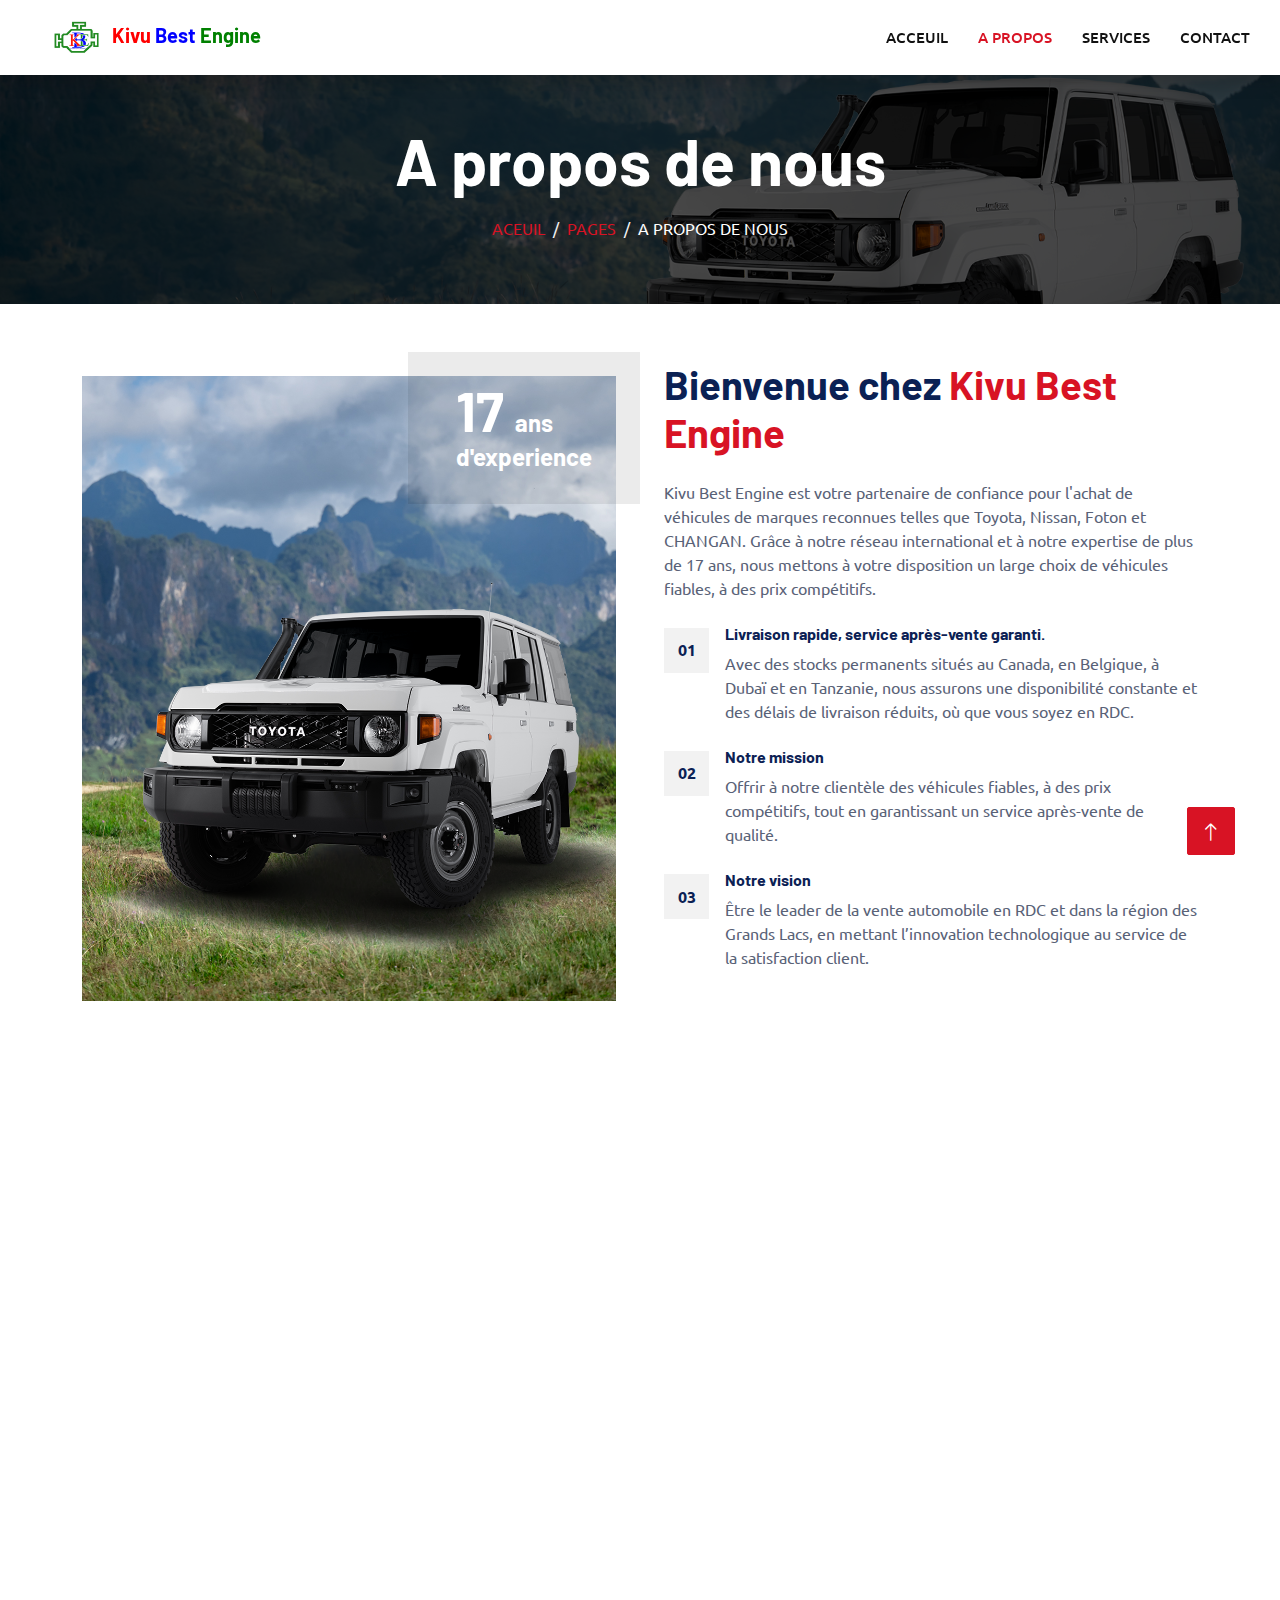
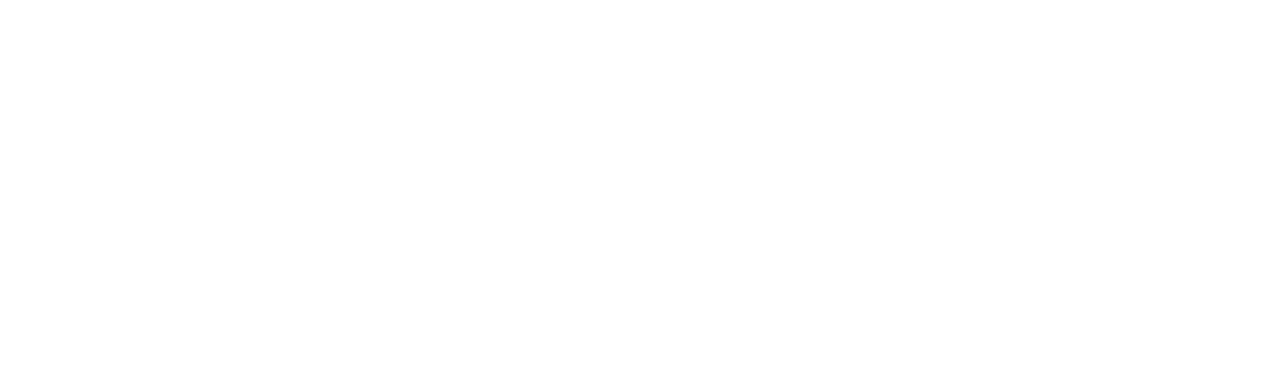
<file: about.html>
<!DOCTYPE html>
<html lang="en">

<head>
    <meta charset="utf-8">
    <title>A propos de nous</title>
    <meta content="width=device-width, initial-scale=1.0" name="viewport">
    <meta content="" name="keywords">
    <meta content="" name="description">
    <meta name="robots" content="index, follow">

    <!-- Favicon -->
    <link href="img/favicon.ico" rel="icon">

    <!-- Google Web Fonts -->
    <link rel="preconnect" href="https://fonts.googleapis.com">
    <link rel="preconnect" href="https://fonts.gstatic.com" crossorigin>
    <link href="https://fonts.googleapis.com/css2?family=Barlow:wght@600;700&family=Ubuntu:wght@400;500&display=swap"
        rel="stylesheet">

    <!-- Icon Font Stylesheet -->
    <link href="https://cdnjs.cloudflare.com/ajax/libs/font-awesome/5.10.0/css/all.min.css" rel="stylesheet">
    <link href="https://cdn.jsdelivr.net/npm/bootstrap-icons@1.4.1/font/bootstrap-icons.css" rel="stylesheet">

    <!-- Libraries Stylesheet -->
    <link href="lib/animate/animate.min.css" rel="stylesheet">
    <link href="lib/owlcarousel/assets/owl.carousel.min.css" rel="stylesheet">
    <link href="lib/tempusdominus/css/tempusdominus-bootstrap-4.min.css" rel="stylesheet" />

    <!-- Customized Bootstrap Stylesheet -->
    <link href="css/bootstrap.min.css" rel="stylesheet">

    <!-- Template Stylesheet -->
    <link href="css/style.css" rel="stylesheet">
    <link rel="icon" type="image/png" href="./img/KBE-Images/img14.png">
</head>

<body>
    <!-- Spinner Start -->
  <!--   <div id="spinner"
        class="show bg-white position-fixed translate-middle w-100 vh-100 top-50 start-50 d-flex align-items-center justify-content-center">
        <div class="spinner-border text-primary" style="width: 3rem; height: 3rem;" role="status">
            <span class="sr-only">Loading...</span>
        </div>
    </div> -->
    <!-- Spinner End -->

    <!-- Navbar Start -->
    <nav class="navbar navbar-expand-lg bg-white navbar-light shadow sticky-top p-0">
        <a href="./" class="navbar-brand d-flex align-items-center px-4 px-lg-5">
            <h5 class="m-0 text-primary" translate="no"><!-- <i class="fa fa-car me-3"></i> --> <img
                    src="./img/KBE-Images/img14.png" style="width: 60px;" alt=""> <span style="color: red;">Kivu</span>
                <span style="color:blue">Best</span>
                <span style="color: green">Engine</span>
            </h5>
        </a>
        <button type="button" class="navbar-toggler me-4" data-bs-toggle="collapse" data-bs-target="#navbarCollapse">
            <span class="navbar-toggler-icon"></span>
        </button>
        <div class="collapse navbar-collapse" id="navbarCollapse">
            <div class="navbar-nav ms-auto p-4 p-lg-0">
                <a href="./" class="nav-item nav-link">Acceuil</a>
                <a href="about.html" class="nav-item nav-link active">A propos</a>
                <a href="service.html" class="nav-item nav-link">Services</a>
                <a href="contact.html" class="nav-item nav-link">Contact</a>
            </div>
            <!--  <a href="" class="btn btn-primary py-4 px-lg-5 d-none d-lg-block">Noter<i
                    class="fa fa-arrow-right ms-3"></i></a> -->
        </div>
    </nav>
    <!-- Navbar End -->


    <!-- Page Header Start -->
    <div class="container-fluid page-header mb-5 p-0"
        style="background-image: url(img/KBE-Images/LAND-CRUISER-70-SERIES-brochure-d.webp);">
        <div class="container-fluid page-header-inner py-5">
            <div class="container text-center">
                <h1 class="display-3 text-white mb-3 animated slideInDown">A propos de nous</h1>
                <nav aria-label="breadcrumb">
                    <ol class="breadcrumb justify-content-center text-uppercase">
                        <li class="breadcrumb-item"><a href="#">Aceuil</a></li>
                        <li class="breadcrumb-item"><a href="#">Pages</a></li>
                        <li class="breadcrumb-item text-white active" aria-current="page">A propos de nous</li>
                    </ol>
                </nav>
            </div>
        </div>
    </div>
    <!-- Page Header End -->



    <!-- About Start -->
    <div class="container-xxl py-5" style="margin-top: -3em;">
        <div class="container">
            <div class="row g-5">
                <div class="col-lg-6 pt-4" style="min-height: 400px;">
                    <div class="position-relative h-100 wow fadeIn" data-wow-delay="0.1s">
                        <img class="position-absolute img-fluid w-100 h-100"
                            src="./img/KBE-Images/LAND-CRUISER-70-SERIES-brochure-12.webp" style="object-fit: cover;"
                            alt="">
                        <div class="position-absolute top-0 end-0 mt-n4 me-n4 py-4 px-5"
                            style="background: rgba(0, 0, 0, .08);">
                            <h1 class="display-4 text-white mb-0">17 <span class="fs-4">ans</span></h1>
                            <h4 class="text-white">d'experience</h4>
                        </div>
                    </div>
                </div>
                <div class="col-lg-6">
                    <h6 class="text-primary text-uppercase"></h6>
                    <h1 class="mb-4">Bienvenue chez <span class="text-primary" translate="no"> Kivu Best Engine</span>
                    </h1>
                    <p class="mb-4">Kivu Best Engine est votre partenaire de confiance pour l'achat de véhicules de
                        marques reconnues telles que Toyota, Nissan, Foton et CHANGAN. Grâce à notre réseau
                        international et à notre expertise de plus de 17 ans, nous mettons à votre disposition un large
                        choix de véhicules fiables, à des prix compétitifs.</p>
                    <div class="row g-4 mb-3 pb-3">
                        <div class="col-12 wow fadeIn" data-wow-delay="0.1s">
                            <div class="d-flex">
                                <div class="bg-light d-flex flex-shrink-0 align-items-center justify-content-center mt-1"
                                    style="width: 45px; height: 45px;">
                                    <span class="fw-bold text-secondary">01</span>
                                </div>
                                <div class="ps-3">
                                    <h6>Livraison rapide, service après-vente garanti.</h6>
                                    <span>Avec des stocks permanents situés au Canada, en Belgique, à Dubaï et en
                                        Tanzanie, nous assurons une disponibilité constante et des délais de livraison
                                        réduits, où que vous soyez en RDC.</span>
                                </div>
                            </div>
                        </div>
                        <div class="col-12 wow fadeIn" data-wow-delay="0.3s">
                            <div class="d-flex">
                                <div class="bg-light d-flex flex-shrink-0 align-items-center justify-content-center mt-1"
                                    style="width: 45px; height: 45px;">
                                    <span class="fw-bold text-secondary">02</span>
                                </div>
                                <div class="ps-3">
                                    <h6>Notre mission</h6>
                                    <span>Offrir à notre clientèle des véhicules fiables, à des prix compétitifs, tout
                                        en garantissant un service après-vente de qualité.</span>
                                </div>
                            </div>
                        </div>
                        <div class="col-12 wow fadeIn" data-wow-delay="0.5s">
                            <div class="d-flex">
                                <div class="bg-light d-flex flex-shrink-0 align-items-center justify-content-center mt-1"
                                    style="width: 45px; height: 45px;">
                                    <span class="fw-bold text-secondary">03</span>
                                </div>
                                <div class="ps-3">
                                    <h6>Notre vision</h6>
                                    <span>Être le leader de la vente automobile en RDC et dans la région des Grands
                                        Lacs, en mettant l’innovation technologique au service de la satisfaction
                                        client.</span>
                                </div>
                            </div>
                        </div>
                    </div>
                    <!--   <a href="./about.html" class="btn btn-primary py-3 px-5">Voir plus<i class="fa fa-arrow-right ms-3"></i></a> -->
                </div>
            </div>
        </div>
    </div>
    <!-- About End -->

    <!-- 
    <div class="container-fluid fact bg-dark my-5 py-5">
        <div class="container">
            <div class="row g-4">
                <div class="col-md-6 col-lg-3 text-center wow fadeIn" data-wow-delay="0.1s">
                    <i class="fa fa-check fa-2x text-white mb-3"></i>
                    <h2 class="text-white mb-2" data-toggle="counter-up">17</h2>
                    <p class="text-white mb-0">Ans d'Experience</p>
                </div>
                <div class="col-md-6 col-lg-3 text-center wow fadeIn" data-wow-delay="0.3s">
                    <i class="fa fa-users-cog fa-2x text-white mb-3"></i>
                    <h2 class="text-white mb-2" data-toggle="counter-up">150</h2>
                    <p class="text-white mb-0">Expert Techniciens</p>
                </div>
                <div class="col-md-6 col-lg-3 text-center wow fadeIn" data-wow-delay="0.5s">
                    <i class="fa fa-users fa-2x text-white mb-3"></i>
                    <h2 class="text-white mb-2" data-toggle="counter-up">8000</h2>
                    <p class="text-white mb-0">Clients Satistait</p>
                </div>
                <div class="col-md-6 col-lg-3 text-center wow fadeIn" data-wow-delay="0.7s">
                    <i class="fa fa-car fa-2x text-white mb-3"></i>
                    <h2 class="text-white mb-2" data-toggle="counter-up">50000</h2>
                    <p class="text-white mb-0">Commandes</p>
                </div>
            </div>
        </div>
    </div>
     -->


    <!-- Service Start -->
    <div class="container-xxl py-5" style="margin-top: -3em;">
        <div class="container">
            <div class="row g-4">
                <div class="col-lg-4 col-md-6 wow fadeInUp" data-wow-delay="0.1s">
                    <div class="d-flex py-5 px-4">
                        <i class="fa fa-certificate fa-3x text-primary flex-shrink-0"></i>
                        <div class="ps-4">
                            <h5 class="mb-3">Livraison rapide et garantie</h5>
                            <p>Nos processus logistiques optimisés nous permettent d’assurer des livraisons rapides,
                                sécurisées et garanties.</p>
                            <!-- <a class="text-secondary border-bottom" href="">Read More</a> -->
                        </div>
                    </div>
                </div>
                <div class="col-lg-4 col-md-6 wow fadeInUp" data-wow-delay="0.3s">
                    <div class="d-flex bg-light py-5 px-4">
                        <i class="fa fa-tools fa-3x text-primary flex-shrink-0"></i>
                        <div class="ps-4">
                            <h5 class="mb-3">Service après-vente professionnel</h5>
                            <p>Nous vous accompagnons même après l’achat : suivi, maintenance, conseils techniques et
                                disponibilité des pièces de rechange.</p>
                            <!-- <a class="text-secondary border-bottom" href="">Read More</a> -->
                        </div>
                    </div>
                </div>
                <div class="col-lg-4 col-md-6 wow fadeInUp" data-wow-delay="0.5s">
                    <div class="d-flex py-5 px-4">
                        <i class="fa fa-users-cog fa-3x text-primary flex-shrink-0"></i>
                        <div class="ps-4">
                            <h5 class="mb-3">Accompagnement des partenaires institutionnels</h5>
                            <p>Nous collaborons étroitement avec des :
                                Banques, ONG, Hôpitaux, Structures ecclésiastiques, Entreprises privées
                            </p>
                            <!-- <a class="text-secondary border-bottom" href="">Read More</a> -->
                        </div>
                    </div>
                </div>
            </div>
        </div>
    </div>
    <!-- Service End -->


    <!-- Footer Start -->
    <div class="container-fluid bg-dark text-light footer pt-5 mt-5 wow fadeIn" data-wow-delay="0.1s">
        <div class="container py-5">
            <div class="row g-5">
                <div class="col-lg-3 col-md-6">
                    <h4 class="text-light mb-4">Addresse</h4>
                    <p class="mb-2"><i class="fa fa-map-marker-alt me-3"></i>86 Kibombo, Ndendere Ibanda, Bukavu, Rep.
                        Dem. du Congo</p>
                    <p class="mb-2"><i class="fa fa-phone-alt me-2"></i>+243 997 781 968</p>
                    <p class="mb-2"><i class="fa fa-envelope me-2"></i>contact@kivubestengine.com</p>
                    <div class="d-flex pt-2">
                        <a class="btn btn-outline-light btn-social" href=""><i class="fab fa-twitter"></i></a>
                        <a class="btn btn-outline-light btn-social" href=""><i class="fab fa-facebook-f"></i></a>
                        <a class="btn btn-outline-light btn-social" href=""><i class="fab fa-youtube"></i></a>
                        <a class="btn btn-outline-light btn-social" href=""><i class="fab fa-linkedin-in"></i></a>
                    </div>
                </div>
                <div class="col-lg-3 col-md-6">
                    <h4 class="text-light mb-4">Opening Hours</h4>
                    <h6 class="text-light">Lundi - Vendredi:</h6>
                    <p class="mb-4">08.00 - 16.00</p>
                </div>
                <div class="col-lg-3 col-md-6">
                    <h4 class="text-light mb-4">Services</h4>
                    <a class="btn btn-link" href="">Vente Toyota</a>
                    <a class="btn btn-link" href="">Vente Changan</a>
                    <a class="btn btn-link" href="">Vente Foton</a>
                    <a class="btn btn-link" href="">Vente Nissan</a>
                </div>
                <div class="col-lg-3 col-md-6">
                    <h4 class="text-light mb-4">Newsletter</h4>
                    <p>Abonnez-vous à notre newsletter pour recevoir nos dernières actualités et offres exclusives.</p>
                    <div class="position-relative mx-auto" style="max-width: 400px;">
                        <input class="form-control border-0 w-100 py-3 ps-4 pe-5" type="text" placeholder="Votre email">
                        <button type="button"
                            class="btn btn-primary py-2 position-absolute top-0 end-0 mt-2 me-2">S'Inscrire</button>
                    </div>
                </div>
            </div>
        </div>
        <div class="container" style="margin-top: -2em;">
            <div class="copyright">
                <div class="row">
                    <div class="col-md-6 text-center text-md-start mb-3 mb-md-0" itemscope
                        itemtype="https://schema.org/Organization">
                        &copy; <a class="border-bottom" href="./" itemprop="name" translate="no">Kivu Best Engine </a>,
                        Tout droit reservé.
                        <br>
                        Propulsé par
                        <a class="border-bottom" href="https://www.amtech-co.com" target="_blank" rel="sponsored"
                            itemprop="url">
                            <span itemprop="name" translate="no">Amtech Technology</span> (<span
                                itemprop="alternateName">Amtech-co
                                LLC</span>)
                        </a>

                        <!-- Hidden metadata -->
                        <meta itemprop="logo" content="https://www.amtech-co.com/profile/amtech-technology-logo.png">
                        <meta itemprop="foundingDate" content="2021">
                        <meta itemprop="addressLocality" content="Goma">
                        <meta itemprop="addressCountry" content="CD">
                        <meta itemprop="founder" content="Audrey Mirindi">
                    </div>
                    <div class="col-md-6 text-center text-md-end">
                        <div class="footer-menu">
                            <a href="">Acceuil</a>
                            <a href="">Cookies</a>
                            <a href="">Contacts</a>
                            <a href="">FQAs</a>
                        </div>
                    </div>
                </div>
            </div>
        </div>

        <!-- Custom dropdown -->
        <select id="custom-language-selector"
            style="outline: none;border:none;padding:0.3em;display:flex;justify-content:center;margin:auto;">
            <option value="">Select Language</option>
            <option value="en" translate="no">English</option>
            <option value="fr" translate="no">Français</option>
            <option value="es" translate="no">Español</option>
        </select><br>

        <!-- Hidden Google Translate container -->
        <div id="google_translate_element" style="display:none;"></div>

        <script type="text/javascript">
            // Hide page initially
            document.documentElement.style.visibility = 'hidden';

            // Initialize Google Translate
            function googleTranslateElementInit() {
                new google.translate.TranslateElement({ pageLanguage: 'fr' }, 'google_translate_element');
            }

            // Save language preference
            function saveLanguage(lang) {
                localStorage.setItem('preferredLanguage', lang);
            }

            // Apply chosen language
            function translateLanguage(lang) {
                const select = document.querySelector("select.goog-te-combo");
                if (select) {
                    select.value = lang;
                    select.dispatchEvent(new Event("change"));
                    saveLanguage(lang);
                }
            }

            // Wait for translation to complete
            function waitForTranslation(lang) {
                const interval = setInterval(() => {
                    const select = document.querySelector("select.goog-te-combo");
                    if (select && select.value === lang) {
                        clearInterval(interval);
                        document.documentElement.style.visibility = 'visible'; // Show page
                    }
                }, 100);
            }

            // Custom dropdown event
            document.getElementById("custom-language-selector").addEventListener("change", function () {
                const lang = this.value;
                if (lang) translateLanguage(lang);
            });

            // Apply saved language on load
            document.addEventListener("DOMContentLoaded", () => {
                const savedLang = localStorage.getItem('preferredLanguage');
                if (savedLang) {
                    const tryTranslate = () => {
                        translateLanguage(savedLang);
                        document.getElementById("custom-language-selector").value = savedLang;
                        waitForTranslation(savedLang);
                    };

                    // Retry in case Google Translate combo is not yet loaded
                    let retries = 0;
                    const retryInterval = setInterval(() => {
                        const combo = document.querySelector("select.goog-te-combo");
                        if (combo || retries > 20) {
                            clearInterval(retryInterval);
                            tryTranslate();
                        }
                        retries++;
                    }, 200);
                } else {
                    document.documentElement.style.visibility = 'visible';
                }

                // Observe DOM for Google Translate banners and remove them
                const observer = new MutationObserver((mutations) => {
                    mutations.forEach((mutation) => {
                        mutation.addedNodes.forEach((node) => {
                            if (node.id === 'goog-gt-tt' || node.className === 'skiptranslate') {
                                node.style.display = 'none';
                            }
                            if (node.tagName === 'IFRAME' && node.src.includes('translate.google.com')) {
                                node.remove();
                            }
                        });
                    });
                });

                observer.observe(document.body, { childList: true, subtree: true });
            });

            // Async load Google Translate script
            (function () {
                const gtScript = document.createElement('script');
                gtScript.src = "//translate.google.com/translate_a/element.js?cb=googleTranslateElementInit";
                gtScript.async = true;
                document.head.appendChild(gtScript);
            })();
        </script>

        <style>
            /* Safety CSS to hide leftover elements */
            .skiptranslate,
            #goog-gt-tt,
            iframe.goog-te-banner-frame {
                display: none !important;
            }

            body {
                top: 0px !important;
            }
        </style>



    </div>
    <!-- Footer End -->

    <!-- Back to Top -->
    <a href="#" class="btn btn-lg btn-primary btn-lg-square back-to-top"><i class="bi bi-arrow-up"></i></a>


    <!-- JavaScript Libraries -->
    <script src="https://code.jquery.com/jquery-3.4.1.min.js"></script>
    <script src="https://cdn.jsdelivr.net/npm/bootstrap@5.0.0/dist/js/bootstrap.bundle.min.js"></script>
    <script src="lib/wow/wow.min.js"></script>
    <script src="lib/easing/easing.min.js"></script>
    <script src="lib/waypoints/waypoints.min.js"></script>
    <script src="lib/counterup/counterup.min.js"></script>
    <script src="lib/owlcarousel/owl.carousel.min.js"></script>
    <script src="lib/tempusdominus/js/moment.min.js"></script>
    <script src="lib/tempusdominus/js/moment-timezone.min.js"></script>
    <script src="lib/tempusdominus/js/tempusdominus-bootstrap-4.min.js"></script>

    <!-- Template Javascript -->
    <script src="js/main.js"></script>
</body>

</html>
</file>
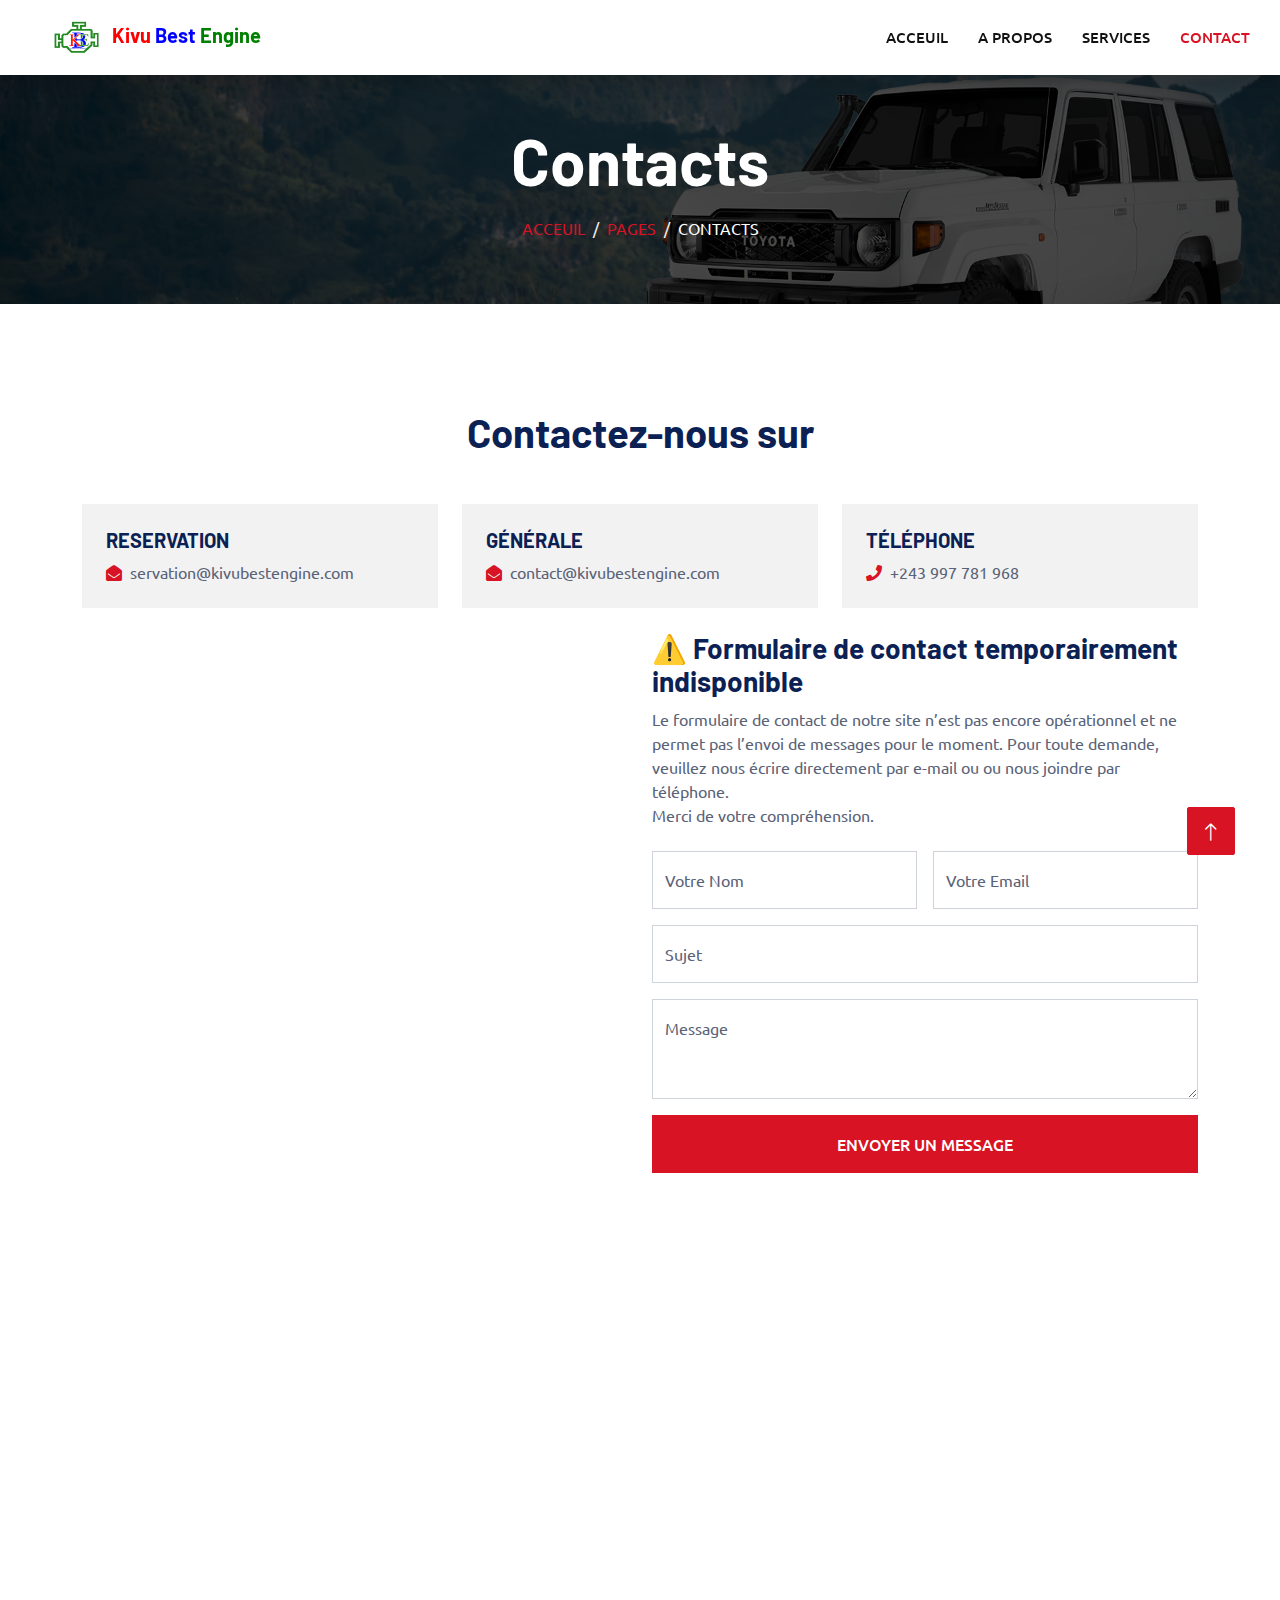
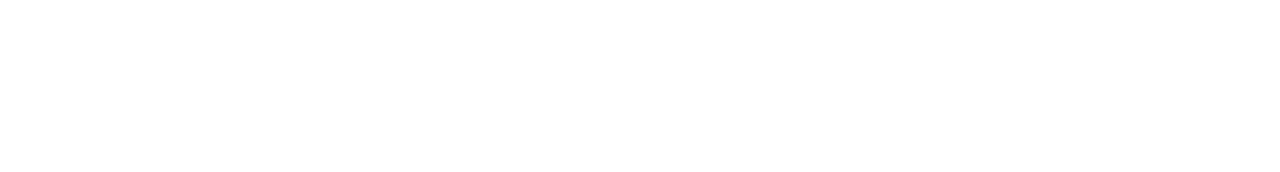
<file: contact.html>
<!DOCTYPE html>
<html lang="en">

<head>
    <meta charset="utf-8">
    <title>Contacts</title>
    <meta content="width=device-width, initial-scale=1.0" name="viewport">
    <meta content="" name="keywords">
    <meta content="" name="description">
    <meta name="robots" content="index, follow">

    <!-- Favicon -->
    <link href="img/favicon.ico" rel="icon">

    <!-- Google Web Fonts -->
    <link rel="preconnect" href="https://fonts.googleapis.com">
    <link rel="preconnect" href="https://fonts.gstatic.com" crossorigin>
    <link href="https://fonts.googleapis.com/css2?family=Barlow:wght@600;700&family=Ubuntu:wght@400;500&display=swap"
        rel="stylesheet">

    <!-- Icon Font Stylesheet -->
    <link href="https://cdnjs.cloudflare.com/ajax/libs/font-awesome/5.10.0/css/all.min.css" rel="stylesheet">
    <link href="https://cdn.jsdelivr.net/npm/bootstrap-icons@1.4.1/font/bootstrap-icons.css" rel="stylesheet">

    <!-- Libraries Stylesheet -->
    <link href="lib/animate/animate.min.css" rel="stylesheet">
    <link href="lib/owlcarousel/assets/owl.carousel.min.css" rel="stylesheet">
    <link href="lib/tempusdominus/css/tempusdominus-bootstrap-4.min.css" rel="stylesheet" />

    <!-- Customized Bootstrap Stylesheet -->
    <link href="css/bootstrap.min.css" rel="stylesheet">

    <!-- Template Stylesheet -->
    <link href="css/style.css" rel="stylesheet">
    <link rel="icon" type="image/png" href="./img/KBE-Images/img14.png">
</head>

<body>
    <!-- Spinner Start -->
    <!-- <div id="spinner"
        class="show bg-white position-fixed translate-middle w-100 vh-100 top-50 start-50 d-flex align-items-center justify-content-center">
        <div class="spinner-border text-primary" style="width: 3rem; height: 3rem;" role="status">
            <span class="sr-only">Loading...</span>
        </div>
    </div> -->
    <!-- Spinner End -->



    <!-- Navbar Start -->
    <nav class="navbar navbar-expand-lg bg-white navbar-light shadow sticky-top p-0">
        <a href="./" class="navbar-brand d-flex align-items-center px-4 px-lg-5">
            <h5 class="m-0 text-primary"><!-- <i class="fa fa-car me-3"></i> --> <img src="./img/KBE-Images/img14.png"
                    style="width: 60px;" alt=""> <span style="color: red;">Kivu</span> <span
                    style="color:blue">Best</span>
                <span style="color: green">Engine</span>
            </h5>
        </a>
        <button type="button" class="navbar-toggler me-4" data-bs-toggle="collapse" data-bs-target="#navbarCollapse">
            <span class="navbar-toggler-icon"></span>
        </button>
        <div class="collapse navbar-collapse" id="navbarCollapse">
            <div class="navbar-nav ms-auto p-4 p-lg-0">
                <a href="./" class="nav-item nav-link">Acceuil</a>
                <a href="about.html" class="nav-item nav-link">A propos</a>
                <a href="service.html" class="nav-item nav-link">Services</a>
                <a href="contact.html" class="nav-item nav-link active">Contact</a>
            </div>
            <!--   <a href="" class="btn btn-primary py-4 px-lg-5 d-none d-lg-block">Noter<i
                    class="fa fa-arrow-right ms-3"></i></a> -->
        </div>
    </nav>
    <!-- Navbar End -->


    <!-- Page Header Start -->
    <div class="container-fluid page-header mb-5 p-0"
        style="background-image: url(img/KBE-Images/LAND-CRUISER-70-SERIES-brochure-d.webp);">
        <div class="container-fluid page-header-inner py-5">
            <div class="container text-center">
                <h1 class="display-3 text-white mb-3 animated slideInDown">Contacts</h1>
                <nav aria-label="breadcrumb">
                    <ol class="breadcrumb justify-content-center text-uppercase">
                        <li class="breadcrumb-item"><a href="#">Acceuil</a></li>
                        <li class="breadcrumb-item"><a href="#">Pages</a></li>
                        <li class="breadcrumb-item text-white active" aria-current="page">Contacts</li>
                    </ol>
                </nav>
            </div>
        </div>
    </div>
    <!-- Page Header End -->


    <!-- Contact Start -->
    <div class="container-xxl py-5">
        <div class="container">
            <div class="text-center wow fadeInUp" data-wow-delay="0.1s">
                <h6 class="text-primary text-uppercase"></h6>
                <h1 class="mb-5">Contactez-nous sur</h1>
            </div>
            <div class="row g-4">
                <div class="col-12">
                    <div class="row gy-4">
                        <div class="col-md-4">
                            <div class="bg-light d-flex flex-column justify-content-center p-4">
                                <h5 class="text-uppercase">Reservation</h5>
                                <p class="m-0"><i
                                        class="fa fa-envelope-open text-primary me-2"></i>servation@kivubestengine.com
                                </p>
                            </div>
                        </div>
                        <div class="col-md-4">
                            <div class="bg-light d-flex flex-column justify-content-center p-4">
                                <h5 class="text-uppercase">Générale</h5>
                                <p class="m-0"><i
                                        class="fa fa-envelope-open text-primary me-2"></i>contact@kivubestengine.com</p>
                            </div>
                        </div>
                        <div class="col-md-4">
                            <div class="bg-light d-flex flex-column justify-content-center p-4">
                                <h5 class="text-uppercase">Téléphone</h5>
                                <p class="m-0"><i class="fa fa-phone text-primary me-2"></i>+243 997 781 968</p>
                            </div>
                        </div>
                    </div>
                </div>
                <div class="col-md-6 wow fadeIn" data-wow-delay="0.1s">
                    <iframe class="position-relative rounded w-100 h-100"
                        src="https://www.google.com/maps/embed?pb=!1m18!1m12!1m3!1d63772.26889699382!2d28.8244919!3d-2.5038208!2m3!1f0!2f0!3f0!3m2!1i1024!2i768!4f13.1!3m3!1m2!1s0x19dd09c8e65f0c3d%3A0x1b9b2281d1d67a5e!2sBukavu%2C%20Democratic%20Republic%20of%20the%20Congo!5e0!3m2!1sen!2sbd!4v1699999999999!5m2!1sen!2sbd"
                        frameborder="0" style="min-height: 350px; border:0;" allowfullscreen="" aria-hidden="false"
                        tabindex="0">
                    </iframe>
                </div>
                <div class="col-md-6">
                    <div class="wow fadeInUp" data-wow-delay="0.2s">
                        <h3>⚠️ Formulaire de contact temporairement indisponible</h3>
                        <p class="mb-4">Le formulaire de contact de notre site n’est pas encore opérationnel et ne
                            permet pas l’envoi de messages pour le moment.
                            Pour toute demande, veuillez nous écrire directement par e-mail ou ou nous joindre par
                            téléphone. <br>
                            Merci de votre compréhension.
                        </p>
                        <form>
                            <div class="row g-3">
                                <div class="col-md-6">
                                    <div class="form-floating">
                                        <input type="text" class="form-control" id="name" placeholder="Votre Nom">
                                        <label for="name">Votre Nom</label>
                                    </div>
                                </div>
                                <div class="col-md-6">
                                    <div class="form-floating">
                                        <input type="email" class="form-control" id="email" placeholder="Votre Email">
                                        <label for="email">Votre Email</label>
                                    </div>
                                </div>
                                <div class="col-12">
                                    <div class="form-floating">
                                        <input type="text" class="form-control" id="subject" placeholder="Sujet">
                                        <label for="subject">Sujet</label>
                                    </div>
                                </div>
                                <div class="col-12">
                                    <div class="form-floating">
                                        <textarea class="form-control" placeholder="Laissez un message ici" id="message"
                                            style="height: 100px"></textarea>
                                        <label for="message">Message</label>
                                    </div>
                                </div>
                                <div class="col-12">
                                    <button class="btn btn-primary w-100 py-3" type="submit">Envoyer un Message</button>
                                </div>
                            </div>
                        </form>
                    </div>
                </div>
            </div>
        </div>
    </div>
    <!-- Contact End -->


    <!-- Footer Start -->
    <div class="container-fluid bg-dark text-light footer pt-5 mt-5 wow fadeIn" data-wow-delay="0.1s">
        <div class="container py-5">
            <div class="row g-5">
                <div class="col-lg-3 col-md-6">
                    <h4 class="text-light mb-4">Addresse</h4>
                    <p class="mb-2"><i class="fa fa-map-marker-alt me-3"></i>86 Kibombo, Ndendere Ibanda, Bukavu, Rep.
                        Dem. du Congo</p>
                    <p class="mb-2"><i class="fa fa-phone-alt me-2"></i>+243 997 781 968</p>
                    <p class="mb-2"><i class="fa fa-envelope me-2"></i>contact@kivubestengine.com</p>
                    <div class="d-flex pt-2">
                        <a class="btn btn-outline-light btn-social" href=""><i class="fab fa-twitter"></i></a>
                        <a class="btn btn-outline-light btn-social" href=""><i class="fab fa-facebook-f"></i></a>
                        <a class="btn btn-outline-light btn-social" href=""><i class="fab fa-youtube"></i></a>
                        <a class="btn btn-outline-light btn-social" href=""><i class="fab fa-linkedin-in"></i></a>
                    </div>
                </div>
                <div class="col-lg-3 col-md-6">
                    <h4 class="text-light mb-4">Opening Hours</h4>
                    <h6 class="text-light">Lundi - Vendredi:</h6>
                    <p class="mb-4">08.00 - 16.00</p>
                </div>
                <div class="col-lg-3 col-md-6">
                    <h4 class="text-light mb-4">Services</h4>
                    <a class="btn btn-link" href="">Vente Toyota</a>
                    <a class="btn btn-link" href="">Vente Changan</a>
                    <a class="btn btn-link" href="">Vente Foton</a>
                    <a class="btn btn-link" href="">Vente Nissan</a>
                </div>
                <div class="col-lg-3 col-md-6">
                    <h4 class="text-light mb-4">Newsletter</h4>
                    <p>Abonnez-vous à notre newsletter pour recevoir nos dernières actualités et offres exclusives.</p>
                    <div class="position-relative mx-auto" style="max-width: 400px;">
                        <input class="form-control border-0 w-100 py-3 ps-4 pe-5" type="text" placeholder="Votre email">
                        <button type="button"
                            class="btn btn-primary py-2 position-absolute top-0 end-0 mt-2 me-2">S'Inscrire</button>
                    </div>
                </div>
            </div>
        </div>
        <div class="container" style="margin-top: -2em;">
            <div class="copyright">
                <div class="row">
                    <div class="col-md-6 text-center text-md-start mb-3 mb-md-0" itemscope
                        itemtype="https://schema.org/Organization">
                        &copy; <a class="border-bottom" href="./" itemprop="name" translate="no">Kivu Best Engine </a>,
                        Tout droit reservé.
                        <br>
                        Propulsé par
                        <a class="border-bottom" href="https://www.amtech-co.com" target="_blank" rel="sponsored"
                            itemprop="url">
                            <span itemprop="name" translate="no">Amtech Technology</span> (<span
                                itemprop="alternateName">Amtech-co
                                LLC</span>)
                        </a>

                        <!-- Hidden metadata -->
                        <meta itemprop="logo" content="https://www.amtech-co.com/profile/amtech-technology-logo.png">
                        <meta itemprop="foundingDate" content="2021">
                        <meta itemprop="addressLocality" content="Goma">
                        <meta itemprop="addressCountry" content="CD">
                        <meta itemprop="founder" content="Audrey Mirindi">
                    </div>
                    <div class="col-md-6 text-center text-md-end">
                        <div class="footer-menu">
                            <a href="">Acceuil</a>
                            <a href="">Cookies</a>
                            <a href="">Contacts</a>
                            <a href="">FQAs</a>
                        </div>
                    </div>
                </div>
            </div>
        </div>

        <!-- Custom dropdown -->
        <select id="custom-language-selector"
            style="outline: none;border:none;padding:0.3em;display:flex;justify-content:center;margin:auto;">
            <option value="">Select Language</option>
            <option value="en" translate="no">English</option>
            <option value="fr" translate="no">Français</option>
            <option value="es" translate="no">Español</option>
        </select><br>

        <!-- Hidden Google Translate container -->
        <div id="google_translate_element" style="display:none;"></div>

        <script type="text/javascript">
            // Hide page initially
            document.documentElement.style.visibility = 'hidden';

            // Initialize Google Translate
            function googleTranslateElementInit() {
                new google.translate.TranslateElement({ pageLanguage: 'fr' }, 'google_translate_element');
            }

            // Save language preference
            function saveLanguage(lang) {
                localStorage.setItem('preferredLanguage', lang);
            }

            // Apply chosen language
            function translateLanguage(lang) {
                const select = document.querySelector("select.goog-te-combo");
                if (select) {
                    select.value = lang;
                    select.dispatchEvent(new Event("change"));
                    saveLanguage(lang);
                }
            }

            // Wait for translation to complete
            function waitForTranslation(lang) {
                const interval = setInterval(() => {
                    const select = document.querySelector("select.goog-te-combo");
                    if (select && select.value === lang) {
                        clearInterval(interval);
                        document.documentElement.style.visibility = 'visible'; // Show page
                    }
                }, 100);
            }

            // Custom dropdown event
            document.getElementById("custom-language-selector").addEventListener("change", function () {
                const lang = this.value;
                if (lang) translateLanguage(lang);
            });

            // Apply saved language on load
            document.addEventListener("DOMContentLoaded", () => {
                const savedLang = localStorage.getItem('preferredLanguage');
                if (savedLang) {
                    const tryTranslate = () => {
                        translateLanguage(savedLang);
                        document.getElementById("custom-language-selector").value = savedLang;
                        waitForTranslation(savedLang);
                    };

                    // Retry in case Google Translate combo is not yet loaded
                    let retries = 0;
                    const retryInterval = setInterval(() => {
                        const combo = document.querySelector("select.goog-te-combo");
                        if (combo || retries > 20) {
                            clearInterval(retryInterval);
                            tryTranslate();
                        }
                        retries++;
                    }, 200);
                } else {
                    document.documentElement.style.visibility = 'visible';
                }

                // Observe DOM for Google Translate banners and remove them
                const observer = new MutationObserver((mutations) => {
                    mutations.forEach((mutation) => {
                        mutation.addedNodes.forEach((node) => {
                            if (node.id === 'goog-gt-tt' || node.className === 'skiptranslate') {
                                node.style.display = 'none';
                            }
                            if (node.tagName === 'IFRAME' && node.src.includes('translate.google.com')) {
                                node.remove();
                            }
                        });
                    });
                });

                observer.observe(document.body, { childList: true, subtree: true });
            });

            // Async load Google Translate script
            (function () {
                const gtScript = document.createElement('script');
                gtScript.src = "//translate.google.com/translate_a/element.js?cb=googleTranslateElementInit";
                gtScript.async = true;
                document.head.appendChild(gtScript);
            })();
        </script>

        <style>
            /* Safety CSS to hide leftover elements */
            .skiptranslate,
            #goog-gt-tt,
            iframe.goog-te-banner-frame {
                display: none !important;
            }

            body {
                top: 0px !important;
            }
        </style>



    </div>
    <!-- Footer End -->


    <!-- Back to Top -->
    <a href="#" class="btn btn-lg btn-primary btn-lg-square back-to-top"><i class="bi bi-arrow-up"></i></a>


    <!-- JavaScript Libraries -->
    <script src="https://code.jquery.com/jquery-3.4.1.min.js"></script>
    <script src="https://cdn.jsdelivr.net/npm/bootstrap@5.0.0/dist/js/bootstrap.bundle.min.js"></script>
    <script src="lib/wow/wow.min.js"></script>
    <script src="lib/easing/easing.min.js"></script>
    <script src="lib/waypoints/waypoints.min.js"></script>
    <script src="lib/counterup/counterup.min.js"></script>
    <script src="lib/owlcarousel/owl.carousel.min.js"></script>
    <script src="lib/tempusdominus/js/moment.min.js"></script>
    <script src="lib/tempusdominus/js/moment-timezone.min.js"></script>
    <script src="lib/tempusdominus/js/tempusdominus-bootstrap-4.min.js"></script>

    <!-- Template Javascript -->
    <script src="js/main.js"></script>
</body>

</html>
</file>
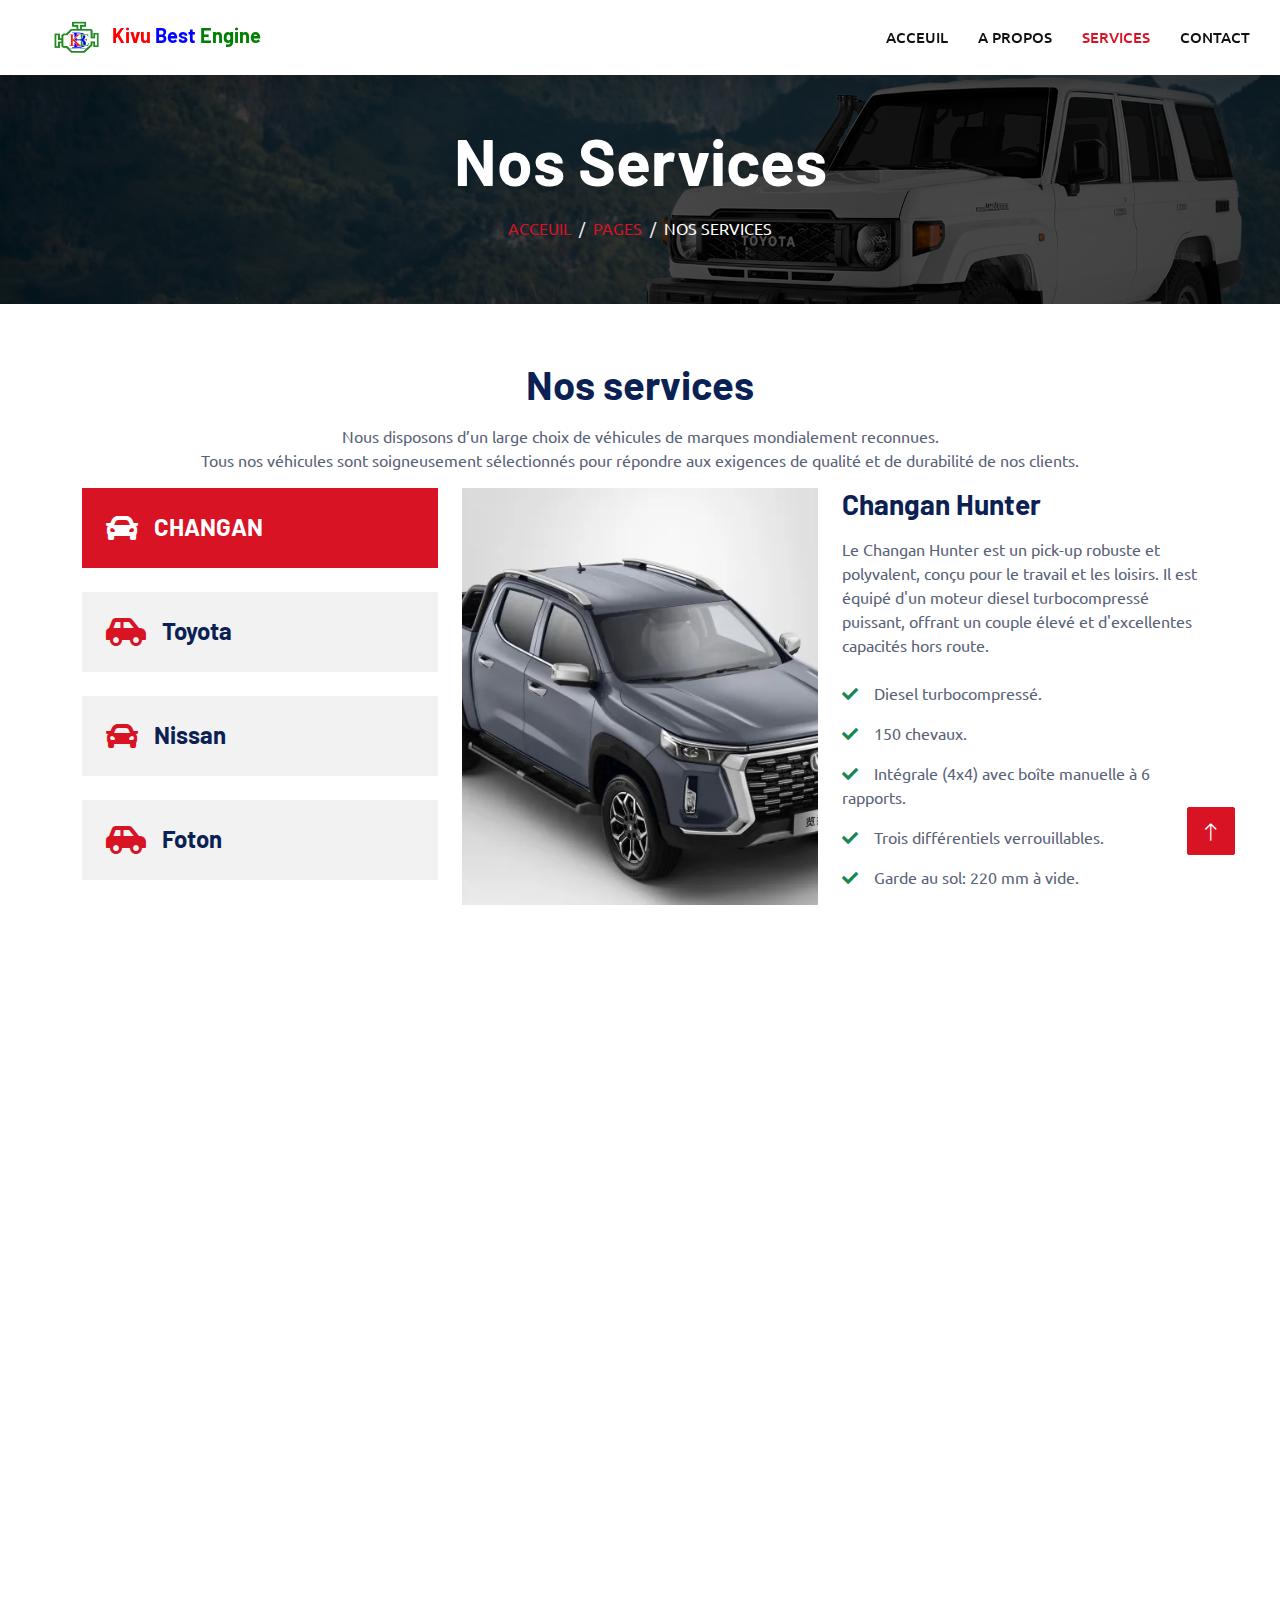
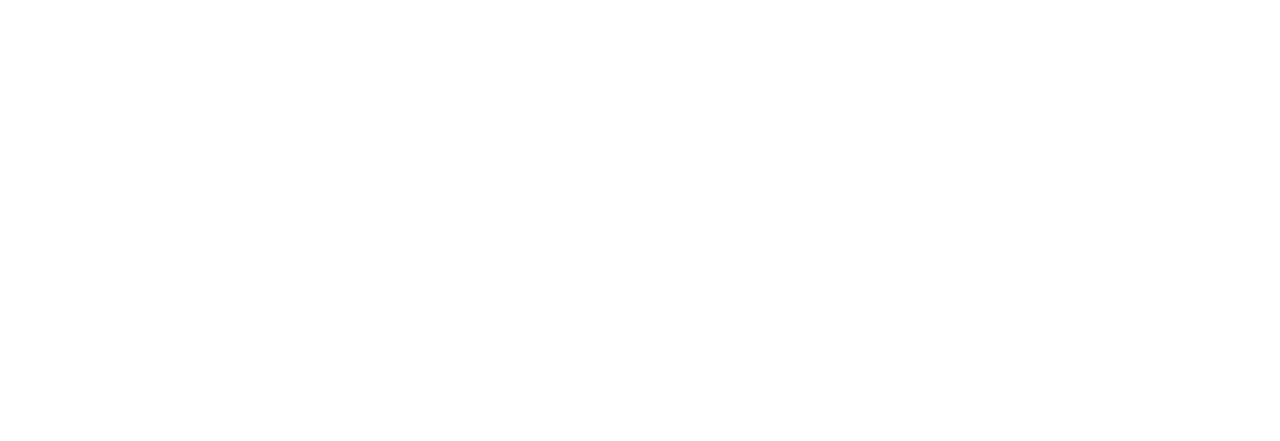
<file: service.html>
<!DOCTYPE html>
<html lang="en">

<head>
    <meta charset="utf-8">
    <title>Service</title>
    <meta content="width=device-width, initial-scale=1.0" name="viewport">
    <meta content="" name="keywords">
    <meta content="" name="description">
    <meta name="robots" content="index, follow">
    <!-- Favicon -->
    <link href="img/favicon.ico" rel="icon">

    <!-- Google Web Fonts -->
    <link rel="preconnect" href="https://fonts.googleapis.com">
    <link rel="preconnect" href="https://fonts.gstatic.com" crossorigin>
    <link href="https://fonts.googleapis.com/css2?family=Barlow:wght@600;700&family=Ubuntu:wght@400;500&display=swap"
        rel="stylesheet">

    <!-- Icon Font Stylesheet -->
    <link href="https://cdnjs.cloudflare.com/ajax/libs/font-awesome/5.10.0/css/all.min.css" rel="stylesheet">
    <link href="https://cdn.jsdelivr.net/npm/bootstrap-icons@1.4.1/font/bootstrap-icons.css" rel="stylesheet">

    <!-- Libraries Stylesheet -->
    <link href="lib/animate/animate.min.css" rel="stylesheet">
    <link href="lib/owlcarousel/assets/owl.carousel.min.css" rel="stylesheet">
    <link href="lib/tempusdominus/css/tempusdominus-bootstrap-4.min.css" rel="stylesheet" />

    <!-- Customized Bootstrap Stylesheet -->
    <link href="css/bootstrap.min.css" rel="stylesheet">

    <!-- Template Stylesheet -->
    <link href="css/style.css" rel="stylesheet">
    <link rel="icon" type="image/png" href="./img/KBE-Images/img14.png">
</head>

<body>
    <!-- Spinner Start -->
    <!-- <div id="spinner"
        class="show bg-white position-fixed translate-middle w-100 vh-100 top-50 start-50 d-flex align-items-center justify-content-center">
        <div class="spinner-border text-primary" style="width: 3rem; height: 3rem;" role="status">
            <span class="sr-only">Loading...</span>
        </div>
    </div> -->
    <!-- Spinner End -->

    <!-- Navbar Start -->
    <nav class="navbar navbar-expand-lg bg-white navbar-light shadow sticky-top p-0">
        <a href="./" class="navbar-brand d-flex align-items-center px-4 px-lg-5">
            <h5 class="m-0 text-primary" translate="no"><!-- <i class="fa fa-car me-3"></i> --> <img
                    src="./img/KBE-Images/img14.png" style="width: 60px;" alt=""> <span style="color: red;">Kivu</span>
                <span style="color:blue">Best</span>
                <span style="color: green">Engine</span>
            </h5>
        </a>
        <button type="button" class="navbar-toggler me-4" data-bs-toggle="collapse" data-bs-target="#navbarCollapse">
            <span class="navbar-toggler-icon"></span>
        </button>
        <div class="collapse navbar-collapse" id="navbarCollapse">
            <div class="navbar-nav ms-auto p-4 p-lg-0">
                <a href="./" class="nav-item nav-link">Acceuil</a>
                <a href="about.html" class="nav-item nav-link">A propos</a>
                <a href="service.html" class="nav-item nav-link active">Services</a>
                <a href="contact.html" class="nav-item nav-link">Contact</a>
            </div>
            <!-- <a href="" class="btn btn-primary py-4 px-lg-5 d-none d-lg-block">Noter<i
                    class="fa fa-arrow-right ms-3"></i></a> -->
        </div>
    </nav>
    <!-- Navbar End -->


    <!-- Page Header Start -->
    <div class="container-fluid page-header mb-5 p-0"
        style="background-image: url(img/KBE-Images/LAND-CRUISER-70-SERIES-brochure-d.webp);">
        <div class="container-fluid page-header-inner py-5">
            <div class="container text-center">
                <h1 class="display-3 text-white mb-3 animated slideInDown">Nos Services</h1>
                <nav aria-label="breadcrumb">
                    <ol class="breadcrumb justify-content-center text-uppercase">
                        <li class="breadcrumb-item"><a href="#">Acceuil</a></li>
                        <li class="breadcrumb-item"><a href="#">Pages</a></li>
                        <li class="breadcrumb-item text-white active" aria-current="page">Nos Services</li>
                    </ol>
                </nav>
            </div>
        </div>
    </div>
    <!-- Page Header End -->


    <!-- Service Start -->
    <div class="container-xxl service py-5" style="margin-top: -3em;">
        <div class="container">
            <div class="text-center wow fadeInUp" data-wow-delay="0.1s">
                <h6 class="text-primary text-uppercase"></h6>
                <h1 class="mb-5">Nos services</h1>
                <p style="margin-top: -2em;">Nous disposons d’un large choix de véhicules de marques mondialement
                    reconnues. <br>Tous nos véhicules sont soigneusement sélectionnés pour répondre aux exigences de
                    qualité et de durabilité de nos clients.</p>
            </div>
            <div class="row g-4 wow fadeInUp" data-wow-delay="0.3s">
                <div class="col-lg-4">
                    <div class="nav w-100 nav-pills me-4">
                        <button class="nav-link w-100 d-flex align-items-center text-start p-4 mb-4 active"
                            data-bs-toggle="pill" data-bs-target="#tab-pane-4" type="button">
                            <i class="fa fa-car fa-2x me-3"></i>
                            <h4 class="m-0">CHANGAN</h4>
                        </button>
                        <button class="nav-link w-100 d-flex align-items-center text-start p-4 mb-4"
                            data-bs-toggle="pill" data-bs-target="#tab-pane-1" type="button">
                            <i class="fa fa-car-side fa-2x me-3"></i>
                            <h4 class="m-0">Toyota</h4>
                        </button>
                        <button class="nav-link w-100 d-flex align-items-center text-start p-4 mb-4"
                            data-bs-toggle="pill" data-bs-target="#tab-pane-2" type="button">
                            <i class="fa fa-car fa-2x me-3"></i>
                            <h4 class="m-0">Nissan</h4>
                        </button>
                        <button class="nav-link w-100 d-flex align-items-center text-start p-4 mb-4"
                            data-bs-toggle="pill" data-bs-target="#tab-pane-3" type="button">
                            <i class="fa fa-car-side fa-2x me-3"></i>
                            <h4 class="m-0">Foton</h4>
                        </button>
                    </div>
                </div>
                <div class="col-lg-8">
                    <div class="tab-content w-100">
                        <div class="tab-pane fade show active" id="tab-pane-4">
                            <div class="row g-4">
                                <div class="col-md-6" style="min-height: 350px;">
                                    <div class="position-relative h-100">
                                        <a href="./img/KBE-Images/changan.webp"><img
                                                class="position-absolute img-fluid w-100 h-100"
                                                src="./img/KBE-Images/changan.webp" style="object-fit: cover;"
                                                alt=""></a>
                                    </div>
                                </div>
                                <div class="col-md-6">
                                    <h3 class="mb-3">Changan Hunter</h3>
                                    <p class="mb-4">Le Changan Hunter est un pick-up robuste et polyvalent, conçu pour
                                        le travail et les loisirs. Il est équipé d'un moteur diesel turbocompressé
                                        puissant, offrant un couple élevé et d'excellentes capacités hors route.</p>
                                    <p><i class="fa fa-check text-success me-3"></i>Diesel turbocompressé.</p>
                                    <p><i class="fa fa-check text-success me-3"></i>150 chevaux.</p>
                                    <p><i class="fa fa-check text-success me-3"></i>Intégrale (4x4) avec boîte manuelle
                                        à 6 rapports.</p>
                                    <!-- <a href="" class="btn btn-primary py-3 px-5 mt-3">Read More<i
                                            class="fa fa-arrow-right ms-3"></i></a> -->
                                    <p><i class="fa fa-check text-success me-3"></i>Trois différentiels verrouillables.
                                    </p>
                                    <p><i class="fa fa-check text-success me-3"></i>Garde au sol: 220 mm à vide.</p>
                                </div>
                            </div>
                        </div>
                        <div class="tab-pane fade" id="tab-pane-1">
                            <div class="row g-4">
                                <div class="col-md-6" style="min-height: 350px;">
                                    <div class="position-relative h-100">
                                        <a href="img/KBE-Images/img6.webp"><img
                                                class="position-absolute img-fluid w-100 h-100"
                                                src="img/KBE-Images/img6.webp" style="object-fit: cover;" alt=""></a>
                                    </div>
                                </div>
                                <div class="col-md-6">
                                    <h3 class="mb-3">Toyota Land Cruiser</h3>
                                    <p class="mb-4">Le Toyota Land Cruiser Série 70 est un 4x4 emblématique, reconnu
                                        pour sa robustesse, sa fiabilité et sa capacité à s'adapter à des conditions
                                        variées, notamment en tout-terrain.</p>
                                    <p><i class="fa fa-check text-success me-3"></i>Land Cruiser 78 (HJZ78)</p>
                                    <p><i class="fa fa-check text-success me-3"></i>Land Cruiser 79 (HZJ79)</p>
                                    <p><i class="fa fa-check text-success me-3"></i>Land Cruiser BJ60, HJ60, HJ61, FJ60,
                                        FJ62</p>
                                    <p><i class="fa fa-check text-success me-3"></i>La transmission intégrale assure une
                                        excellente motricité sur tous types de terrains. </p>
                                    <p><i class="fa fa-check text-success me-3"></i>Les moteurs diesel, sont privilégiés
                                        pour leur couple et
                                        leur fiabilité. </p>
                                    <!-- <a href="" class="btn btn-primary py-3 px-5 mt-3">Read More<i
                                            class="fa fa-arrow-right ms-3"></i></a> -->
                                </div>
                            </div>
                        </div>
                        <div class="tab-pane fade" id="tab-pane-2">
                            <div class="row g-4">
                                <div class="col-md-6" style="min-height: 350px;">
                                    <div class="position-relative h-100">
                                        <a href="img/KBE-Images/nissan.webp"><img
                                                class="position-absolute img-fluid w-100 h-100"
                                                src="img/KBE-Images/nissan.webp" style="object-fit: cover;" alt=""></a>
                                    </div>
                                </div>
                                <div class="col-md-6">
                                    <h3 class="mb-3">Nissan</h3>
                                    <p class="mb-4">La marque est reconnue pour son engagement en matière de qualité,
                                        d'innovation et de fiabilité. <br> Voici quelques exemples de modèles Nissan
                                        populaires : </p>
                                    <p><i class="fa fa-check text-success me-3"></i>Nissan Qashqai</p>
                                    <p><i class="fa fa-check text-success me-3"></i>Nissan Juke</p>
                                    <p><i class="fa fa-check text-success me-3"></i>Nissan Leaf</p>
                                    <p><i class="fa fa-check text-success me-3"></i>Nissan Navara</p>
                                    <p><i class="fa fa-check text-success me-3"></i>Nissan Ariya</p>
                                    <!-- <a href="" class="btn btn-primary py-3 px-5 mt-3">Read More<i
                                            class="fa fa-arrow-right ms-3"></i></a> -->
                                </div>
                            </div>
                        </div>
                        <div class="tab-pane fade" id="tab-pane-3">
                            <div class="row g-4">
                                <div class="col-md-6" style="min-height: 350px;">
                                    <div class="position-relative h-100">
                                        <a href="./img/KBE-Images/foton.webp"><img
                                                class="position-absolute img-fluid w-100 h-100"
                                                src="./img/KBE-Images/foton.webp" style="object-fit: cover;" alt=""></a>
                                    </div>
                                </div>
                                <div class="col-md-6">
                                    <h3 class="mb-3">Foton</h3>
                                    <p class="mb-4">Les spécifications varient selon le modèle, mais on retrouve des
                                        moteurs diesel Cummins, des systèmes de freinage ABS et des systèmes de contrôle
                                        électronique de la stabilité sur certains modèles <br> Voici quelques détails
                                        spécifiques sur les modèles Foton: </p>
                                    <p><i class="fa fa-check text-success me-3"></i>Foton OLLIN TX</p>
                                    <p><i class="fa fa-check text-success me-3"></i>Camions bennes Foton</p>
                                    <p><i class="fa fa-check text-success me-3"></i>Foton propose également des modèles
                                        tels que l'Auman, un camion lourd, et diverses fourgonnettes et bus. </p>
                                    <!--    <a href="" class="btn btn-primary py-3 px-5 mt-3">Read More<i
                                            class="fa fa-arrow-right ms-3"></i></a> -->
                                </div>
                            </div>
                        </div>

                    </div>
                </div>
            </div>
        </div>
    </div>
    <!-- Service End -->


    <!-- Booking Start -->
    <div class="container-fluid bg-secondary booking my-5 wow fadeInUp" data-wow-delay="0.1s">
        <div class="container">
            <div class="row gx-5">
                <div class="col-lg-6 py-5">
                    <div class="py-5">
                        <h1 class="text-white mb-4">Stock permanent à l’international</h1>
                        <p class="text-white mb-0">
                            Nos véhicules sont disponibles en permanence dans nos dépôts au : <br>
                        <ul style="color: white;">
                            <li>Canada</li>
                            <li>Belgique</li>
                            <li>Dubaï</li>
                            <li>Tanzanie</li>
                        </ul>
                        <span style="color:white;">Cela nous permet de répondre rapidement à vos besoins
                            spécifiques.</span>
                        </p>
                    </div>
                </div>
                <!-- <div class="col-lg-6">
                    <div class="bg-primary h-100 d-flex flex-column justify-content-center text-center p-5 wow zoomIn"
                        data-wow-delay="0.6s">
                        <h1 class="text-white mb-4">Ecrit un message</h1>
                        <form>
                            <div class="row g-3">
                                <div class="col-12 col-sm-6">
                                    <input type="text" class="form-control border-0" placeholder="Your Name"
                                        style="height: 55px;">
                                </div>
                                <div class="col-12 col-sm-6">
                                    <input type="email" class="form-control border-0" placeholder="Your Email"
                                        style="height: 55px;">
                                </div>
                                <div class="col-12 col-sm-6">
                                    <select class="form-select border-0" style="height: 55px;">
                                        <option selected>Select A Service</option>
                                        <option value="1">Service 1</option>
                                        <option value="2">Service 2</option>
                                        <option value="3">Service 3</option>
                                    </select>
                                </div>
                                <div class="col-12 col-sm-6">
                                    <div class="date" id="date1" data-target-input="nearest">
                                        <input type="text" class="form-control border-0 datetimepicker-input"
                                            placeholder="Service Date" data-target="#date1" data-toggle="datetimepicker"
                                            style="height: 55px;">
                                    </div>
                                </div>
                                <div class="col-12">
                                    <textarea class="form-control border-0" placeholder="Special Request"></textarea>
                                </div>
                                <div class="col-12">
                                    <button class="btn btn-secondary w-100 py-3" type="submit">Book Now</button>
                                </div>
                            </div>
                        </form>
                    </div>
                </div> -->
            </div>
        </div>
    </div>
    <!-- Booking End -->


    <!-- Testimonial Start -->
    <!-- <div class="container-xxl py-5 wow fadeInUp" data-wow-delay="0.1s">
        <div class="container">
            <div class="text-center">
                <h6 class="text-primary text-uppercase"></h6>
                <h1 class="mb-5">Nos clients</h1>
            </div>
            <div class="owl-carousel testimonial-carousel position-relative">
                <div class="testimonial-item text-center">
                    <img class="bg-light rounded-circle p-2 mx-auto mb-3" src="img/testimonial-1.jpg"
                        style="width: 80px; height: 80px;">
                    <h5 class="mb-0">Client Name</h5>
                    <p>Profession</p>
                    <div class="testimonial-text bg-light text-center p-4">
                        <p class="mb-0">Tempor erat elitr rebum at clita. Diam dolor diam ipsum sit diam amet diam et
                            eos. Clita erat ipsum et lorem et sit.</p>
                    </div>
                </div>
                <div class="testimonial-item text-center">
                    <img class="bg-light rounded-circle p-2 mx-auto mb-3" src="img/testimonial-2.jpg"
                        style="width: 80px; height: 80px;">
                    <h5 class="mb-0">Client Name</h5>
                    <p>Profession</p>
                    <div class="testimonial-text bg-light text-center p-4">
                        <p class="mb-0">Tempor erat elitr rebum at clita. Diam dolor diam ipsum sit diam amet diam et
                            eos. Clita erat ipsum et lorem et sit.</p>
                    </div>
                </div>
                <div class="testimonial-item text-center">
                    <img class="bg-light rounded-circle p-2 mx-auto mb-3" src="img/testimonial-3.jpg"
                        style="width: 80px; height: 80px;">
                    <h5 class="mb-0">Client Name</h5>
                    <p>Profession</p>
                    <div class="testimonial-text bg-light text-center p-4">
                        <p class="mb-0">Tempor erat elitr rebum at clita. Diam dolor diam ipsum sit diam amet diam et
                            eos. Clita erat ipsum et lorem et sit.</p>
                    </div>
                </div>
                <div class="testimonial-item text-center">
                    <img class="bg-light rounded-circle p-2 mx-auto mb-3" src="img/testimonial-4.jpg"
                        style="width: 80px; height: 80px;">
                    <h5 class="mb-0">Client Name</h5>
                    <p>Profession</p>
                    <div class="testimonial-text bg-light text-center p-4">
                        <p class="mb-0">Tempor erat elitr rebum at clita. Diam dolor diam ipsum sit diam amet diam et
                            eos. Clita erat ipsum et lorem et sit.</p>
                    </div>
                </div>
            </div>
        </div>
    </div> -->
    <!-- Testimonial End -->


    <!-- Footer Start -->
    <div class="container-fluid bg-dark text-light footer pt-5 mt-5 wow fadeIn" data-wow-delay="0.1s">
        <div class="container py-5">
            <div class="row g-5">
                <div class="col-lg-3 col-md-6">
                    <h4 class="text-light mb-4">Addresse</h4>
                    <p class="mb-2"><i class="fa fa-map-marker-alt me-3"></i>86 Kibombo, Ndendere Ibanda, Bukavu, Rep.
                        Dem. du Congo</p>
                    <p class="mb-2"><i class="fa fa-phone-alt me-2"></i>+243 997 781 968</p>
                    <p class="mb-2"><i class="fa fa-envelope me-2"></i>contact@kivubestengine.com</p>
                    <div class="d-flex pt-2">
                        <a class="btn btn-outline-light btn-social" href=""><i class="fab fa-twitter"></i></a>
                        <a class="btn btn-outline-light btn-social" href=""><i class="fab fa-facebook-f"></i></a>
                        <a class="btn btn-outline-light btn-social" href=""><i class="fab fa-youtube"></i></a>
                        <a class="btn btn-outline-light btn-social" href=""><i class="fab fa-linkedin-in"></i></a>
                    </div>
                </div>
                <div class="col-lg-3 col-md-6">
                    <h4 class="text-light mb-4">Opening Hours</h4>
                    <h6 class="text-light">Lundi - Vendredi:</h6>
                    <p class="mb-4">08.00 - 16.00</p>
                </div>
                <div class="col-lg-3 col-md-6">
                    <h4 class="text-light mb-4">Services</h4>
                    <a class="btn btn-link" href="">Vente Toyota</a>
                    <a class="btn btn-link" href="">Vente Changan</a>
                    <a class="btn btn-link" href="">Vente Foton</a>
                    <a class="btn btn-link" href="">Vente Nissan</a>
                </div>
                <div class="col-lg-3 col-md-6">
                    <h4 class="text-light mb-4">Newsletter</h4>
                    <p>Abonnez-vous à notre newsletter pour recevoir nos dernières actualités et offres exclusives.</p>
                    <div class="position-relative mx-auto" style="max-width: 400px;">
                        <input class="form-control border-0 w-100 py-3 ps-4 pe-5" type="text" placeholder="Votre email">
                        <button type="button"
                            class="btn btn-primary py-2 position-absolute top-0 end-0 mt-2 me-2">S'Inscrire</button>
                    </div>
                </div>
            </div>
        </div>
        <div class="container" style="margin-top: -2em;">
            <div class="copyright">
                <div class="row">
                    <div class="col-md-6 text-center text-md-start mb-3 mb-md-0" itemscope
                        itemtype="https://schema.org/Organization">
                        &copy; <a class="border-bottom" href="./" itemprop="name" translate="no">Kivu Best Engine </a>,
                        Tout droit reservé.
                        <br>
                        Propulsé par
                        <a class="border-bottom" href="https://www.amtech-co.com" target="_blank" rel="sponsored"
                            itemprop="url">
                            <span itemprop="name" translate="no">Amtech Technology</span> (<span
                                itemprop="alternateName">Amtech-co
                                LLC</span>)
                        </a>

                        <!-- Hidden metadata -->
                        <meta itemprop="logo" content="https://www.amtech-co.com/profile/amtech-technology-logo.png">
                        <meta itemprop="foundingDate" content="2021">
                        <meta itemprop="addressLocality" content="Goma">
                        <meta itemprop="addressCountry" content="CD">
                        <meta itemprop="founder" content="Audrey Mirindi">
                    </div>
                    <div class="col-md-6 text-center text-md-end">
                        <div class="footer-menu">
                            <a href="">Acceuil</a>
                            <a href="">Cookies</a>
                            <a href="">Contacts</a>
                            <a href="">FQAs</a>
                        </div>
                    </div>
                </div>
            </div>
        </div>

        <!-- Custom dropdown -->
        <select id="custom-language-selector"
            style="outline: none;border:none;padding:0.3em;display:flex;justify-content:center;margin:auto;">
            <option value="">Select Language</option>
            <option value="en" translate="no">English</option>
            <option value="fr" translate="no">Français</option>
            <option value="es" translate="no">Español</option>
        </select><br>

        <!-- Hidden Google Translate container -->
        <div id="google_translate_element" style="display:none;"></div>

        <script type="text/javascript">
            // Hide page initially
            document.documentElement.style.visibility = 'hidden';

            // Initialize Google Translate
            function googleTranslateElementInit() {
                new google.translate.TranslateElement({ pageLanguage: 'fr' }, 'google_translate_element');
            }

            // Save language preference
            function saveLanguage(lang) {
                localStorage.setItem('preferredLanguage', lang);
            }

            // Apply chosen language
            function translateLanguage(lang) {
                const select = document.querySelector("select.goog-te-combo");
                if (select) {
                    select.value = lang;
                    select.dispatchEvent(new Event("change"));
                    saveLanguage(lang);
                }
            }

            // Wait for translation to complete
            function waitForTranslation(lang) {
                const interval = setInterval(() => {
                    const select = document.querySelector("select.goog-te-combo");
                    if (select && select.value === lang) {
                        clearInterval(interval);
                        document.documentElement.style.visibility = 'visible'; // Show page
                    }
                }, 100);
            }

            // Custom dropdown event
            document.getElementById("custom-language-selector").addEventListener("change", function () {
                const lang = this.value;
                if (lang) translateLanguage(lang);
            });

            // Apply saved language on load
            document.addEventListener("DOMContentLoaded", () => {
                const savedLang = localStorage.getItem('preferredLanguage');
                if (savedLang) {
                    const tryTranslate = () => {
                        translateLanguage(savedLang);
                        document.getElementById("custom-language-selector").value = savedLang;
                        waitForTranslation(savedLang);
                    };

                    // Retry in case Google Translate combo is not yet loaded
                    let retries = 0;
                    const retryInterval = setInterval(() => {
                        const combo = document.querySelector("select.goog-te-combo");
                        if (combo || retries > 20) {
                            clearInterval(retryInterval);
                            tryTranslate();
                        }
                        retries++;
                    }, 200);
                } else {
                    document.documentElement.style.visibility = 'visible';
                }

                // Observe DOM for Google Translate banners and remove them
                const observer = new MutationObserver((mutations) => {
                    mutations.forEach((mutation) => {
                        mutation.addedNodes.forEach((node) => {
                            if (node.id === 'goog-gt-tt' || node.className === 'skiptranslate') {
                                node.style.display = 'none';
                            }
                            if (node.tagName === 'IFRAME' && node.src.includes('translate.google.com')) {
                                node.remove();
                            }
                        });
                    });
                });

                observer.observe(document.body, { childList: true, subtree: true });
            });

            // Async load Google Translate script
            (function () {
                const gtScript = document.createElement('script');
                gtScript.src = "//translate.google.com/translate_a/element.js?cb=googleTranslateElementInit";
                gtScript.async = true;
                document.head.appendChild(gtScript);
            })();
        </script>

        <style>
            /* Safety CSS to hide leftover elements */
            .skiptranslate,
            #goog-gt-tt,
            iframe.goog-te-banner-frame {
                display: none !important;
            }

            body {
                top: 0px !important;
            }
        </style>


    </div>
    <!-- Footer End -->

    <!-- Back to Top -->
    <a href="#" class="btn btn-lg btn-primary btn-lg-square back-to-top"><i class="bi bi-arrow-up"></i></a>


    <!-- JavaScript Libraries -->
    <script src="https://code.jquery.com/jquery-3.4.1.min.js"></script>
    <script src="https://cdn.jsdelivr.net/npm/bootstrap@5.0.0/dist/js/bootstrap.bundle.min.js"></script>
    <script src="lib/wow/wow.min.js"></script>
    <script src="lib/easing/easing.min.js"></script>
    <script src="lib/waypoints/waypoints.min.js"></script>
    <script src="lib/counterup/counterup.min.js"></script>
    <script src="lib/owlcarousel/owl.carousel.min.js"></script>
    <script src="lib/tempusdominus/js/moment.min.js"></script>
    <script src="lib/tempusdominus/js/moment-timezone.min.js"></script>
    <script src="lib/tempusdominus/js/tempusdominus-bootstrap-4.min.js"></script>

    <!-- Template Javascript -->
    <script src="js/main.js"></script>
</body>

</html>
</file>
<file: css/style.css>
/********** Template CSS **********/
:root {
  --primary: #d81324;
  --secondary: #0b2154;
  --light: #f2f2f2;
  --dark: #111111;
}

.fw-medium {
  font-weight: 600 !important;
}

.back-to-top {
  position: fixed;
  display: none;
  right: 45px;
  bottom: 45px;
  z-index: 99;
}

/* Hide Google Translate top bar */
.goog-te-banner-frame.skiptranslate {
  display: none !important;
}

body {
  top: 0px !important;
}

/*** Spinner ***/
#spinner {
  opacity: 0;
  visibility: hidden;
  transition: opacity 0.5s ease-out, visibility 0s linear 0.5s;
  z-index: 99999;
}

#spinner.show {
  transition: opacity 0.5s ease-out, visibility 0s linear 0s;
  visibility: visible;
  opacity: 1;
}

/*** Button ***/
.btn {
  font-weight: 500;
  text-transform: uppercase;
  transition: 0.5s;
}

.btn.btn-primary,
.btn.btn-secondary {
  color: #ffffff;
}

.btn-square {
  width: 38px;
  height: 38px;
}

.btn-sm-square {
  width: 32px;
  height: 32px;
}

.btn-lg-square {
  width: 48px;
  height: 48px;
}

.btn-square,
.btn-sm-square,
.btn-lg-square {
  padding: 0;
  display: flex;
  align-items: center;
  justify-content: center;
  font-weight: normal;
  border-radius: 2px;
}

/*** Navbar ***/
.navbar .dropdown-toggle::after {
  border: none;
  content: "\f107";
  font-family: "Font Awesome 5 Free";
  font-weight: 900;
  vertical-align: middle;
  margin-left: 8px;
}

.navbar-light .navbar-nav .nav-link {
  margin-right: 30px;
  padding: 25px 0;
  color: #ffffff;
  font-size: 15px;
  text-transform: uppercase;
  outline: none;
}

.navbar-light .navbar-nav .nav-link:hover,
.navbar-light .navbar-nav .nav-link.active {
  color: var(--primary);
}

@media (max-width: 991.98px) {
  .navbar-light .navbar-nav .nav-link {
    margin-right: 0;
    padding: 10px 0;
  }

  .navbar-light .navbar-nav {
    border-top: 1px solid #eeeeee;
  }
}

.navbar-light .navbar-brand,
.navbar-light a.btn {
  height: 75px;
}

.navbar-light .navbar-nav .nav-link {
  color: var(--dark);
  font-weight: 500;
}

.navbar-light.sticky-top {
  top: -100px;
  transition: 0.5s;
}

@media (min-width: 992px) {
  .navbar .nav-item .dropdown-menu {
    display: block;
    border: none;
    margin-top: 0;
    top: 150%;
    opacity: 0;
    visibility: hidden;
    transition: 0.5s;
  }

  .navbar .nav-item:hover .dropdown-menu {
    top: 100%;
    visibility: visible;
    transition: 0.5s;
    opacity: 1;
  }
}

/*** Header ***/
.carousel-caption {
  top: 0;
  left: 0;
  right: 0;
  bottom: 0;
  background: rgba(0, 0, 0, 0.7);
  z-index: 1;
}

.carousel-control-prev,
.carousel-control-next {
  width: 10%;
}

.carousel-control-prev-icon,
.carousel-control-next-icon {
  width: 3rem;
  height: 3rem;
}

@media (max-width: 768px) {
  #header-carousel .carousel-item {
    position: relative;
    min-height: 450px;
  }

  #header-carousel .carousel-item img {
    position: absolute;
    width: 100%;
    height: 100%;
    object-fit: cover;
  }
}

.page-header {
  background-position: center center;
  background-repeat: no-repeat;
  background-size: cover;
}

.page-header-inner {
  background: rgba(0, 0, 0, 0.7);
}

.breadcrumb-item + .breadcrumb-item::before {
  color: var(--light);
}

/*** Facts ***/
.fact {
  background: linear-gradient(rgba(0, 0, 0, 0.7), rgba(0, 0, 0, 0.7)),
    url(../img/KBE-Images/LAND-CRUISER-70-SERIES-brochure-d.webp);
  background-position: center center;
  background-repeat: no-repeat;
  background-size: cover;
}

/*** Service ***/
.service .nav .nav-link {
  background: var(--light);
  transition: 0.5s;
}

.service .nav .nav-link.active {
  background: var(--primary);
}

.service .nav .nav-link.active h4 {
  color: #ffffff !important;
}

/*** Booking ***/
.booking {
  background: linear-gradient(rgba(0, 0, 0, 0.7), rgba(0, 0, 0, 0.7)),
    url(../img/KBE-Images/LAND-CRUISER-70-SERIES-brochure-d.webp) center center
      no-repeat;
  background-size: cover;
}

.bootstrap-datetimepicker-widget.bottom {
  top: auto !important;
}

.bootstrap-datetimepicker-widget .table * {
  border-bottom-width: 0px;
}

.bootstrap-datetimepicker-widget .table th {
  font-weight: 500;
}

.bootstrap-datetimepicker-widget.dropdown-menu {
  padding: 10px;
  border-radius: 2px;
}

.bootstrap-datetimepicker-widget table td.active,
.bootstrap-datetimepicker-widget table td.active:hover {
  background: var(--primary);
}

.bootstrap-datetimepicker-widget table td.today::before {
  border-bottom-color: var(--primary);
}

/*** Team ***/
.team-item .team-overlay {
  display: flex;
  align-items: center;
  justify-content: center;
  background: var(--primary);
  transform: scale(0);
  transition: 0.5s;
}

.team-item:hover .team-overlay {
  transform: scale(1);
}

.team-item .team-overlay .btn {
  color: var(--primary);
  background: #ffffff;
}

.team-item .team-overlay .btn:hover {
  color: #ffffff;
  background: var(--secondary);
}

/*** Testimonial ***/
.testimonial-carousel .owl-item .testimonial-text,
.testimonial-carousel .owl-item.center .testimonial-text * {
  transition: 0.5s;
}

.testimonial-carousel .owl-item.center .testimonial-text {
  background: var(--primary) !important;
}

.testimonial-carousel .owl-item.center .testimonial-text * {
  color: #ffffff !important;
}

.testimonial-carousel .owl-dots {
  margin-top: 24px;
  display: flex;
  align-items: flex-end;
  justify-content: center;
}

.testimonial-carousel .owl-dot {
  position: relative;
  display: inline-block;
  margin: 0 5px;
  width: 15px;
  height: 15px;
  border: 1px solid #cccccc;
  transition: 0.5s;
}

.testimonial-carousel .owl-dot.active {
  background: var(--primary);
  border-color: var(--primary);
}

/*** Footer ***/
.footer {
  background: linear-gradient(rgba(0, 0, 0, 0.9), rgba(0, 0, 0, 0.9)),
    url(../img/KBE-Images/LAND-CRUISER-70-SERIES-brochure-d.webp) center center
      no-repeat;
  background-size: cover;
}

.footer .btn.btn-social {
  margin-right: 5px;
  width: 35px;
  height: 35px;
  display: flex;
  align-items: center;
  justify-content: center;
  color: var(--light);
  border: 1px solid #ffffff;
  border-radius: 35px;
  transition: 0.3s;
}

.footer .btn.btn-social:hover {
  color: var(--primary);
}

.footer .btn.btn-link {
  display: block;
  margin-bottom: 5px;
  padding: 0;
  text-align: left;
  color: #ffffff;
  font-size: 15px;
  font-weight: normal;
  text-transform: capitalize;
  transition: 0.3s;
}

.footer .btn.btn-link::before {
  position: relative;
  content: "\f105";
  font-family: "Font Awesome 5 Free";
  font-weight: 900;
  margin-right: 10px;
}

.footer .btn.btn-link:hover {
  letter-spacing: 1px;
  box-shadow: none;
}

.footer .copyright {
  padding: 25px 0;
  font-size: 15px;
  border-top: 1px solid rgba(256, 256, 256, 0.1);
}

.footer .copyright a {
  color: var(--light);
}

.footer .footer-menu a {
  margin-right: 15px;
  padding-right: 15px;
  border-right: 1px solid rgba(255, 255, 255, 0.3);
}

.footer .footer-menu a:last-child {
  margin-right: 0;
  padding-right: 0;
  border-right: none;
}

.containers {
  background-color: #ffffff;
}

.cards {
  display: flex;
  flex-wrap: wrap;
  justify-content: center;
  gap: 1rem;
  margin: 0 3rem 0 3rem;
}

.cards .card {
  padding: 0.5em;
  max-width: 300px;
  width: 300px;
  border: 1px solid #cccccc;
}

.cards .card img {
  width: 100%;
  height: 14rem;
  object-fit: cover;
}

.cards .card .texts {
  padding: 0.8em;
  padding-bottom: -1em;
}





.loader {
  border: 4px solid #eee;
  border-top: 4px solid #3498db;
  border-radius: 50%;
  width: 25px;
  height: 25px;
  animation: spin 1s linear infinite;
  margin: auto;
}

@keyframes spin {
  0% { transform: rotate(0deg); }
  100% { transform: rotate(360deg); }
}
</file>
